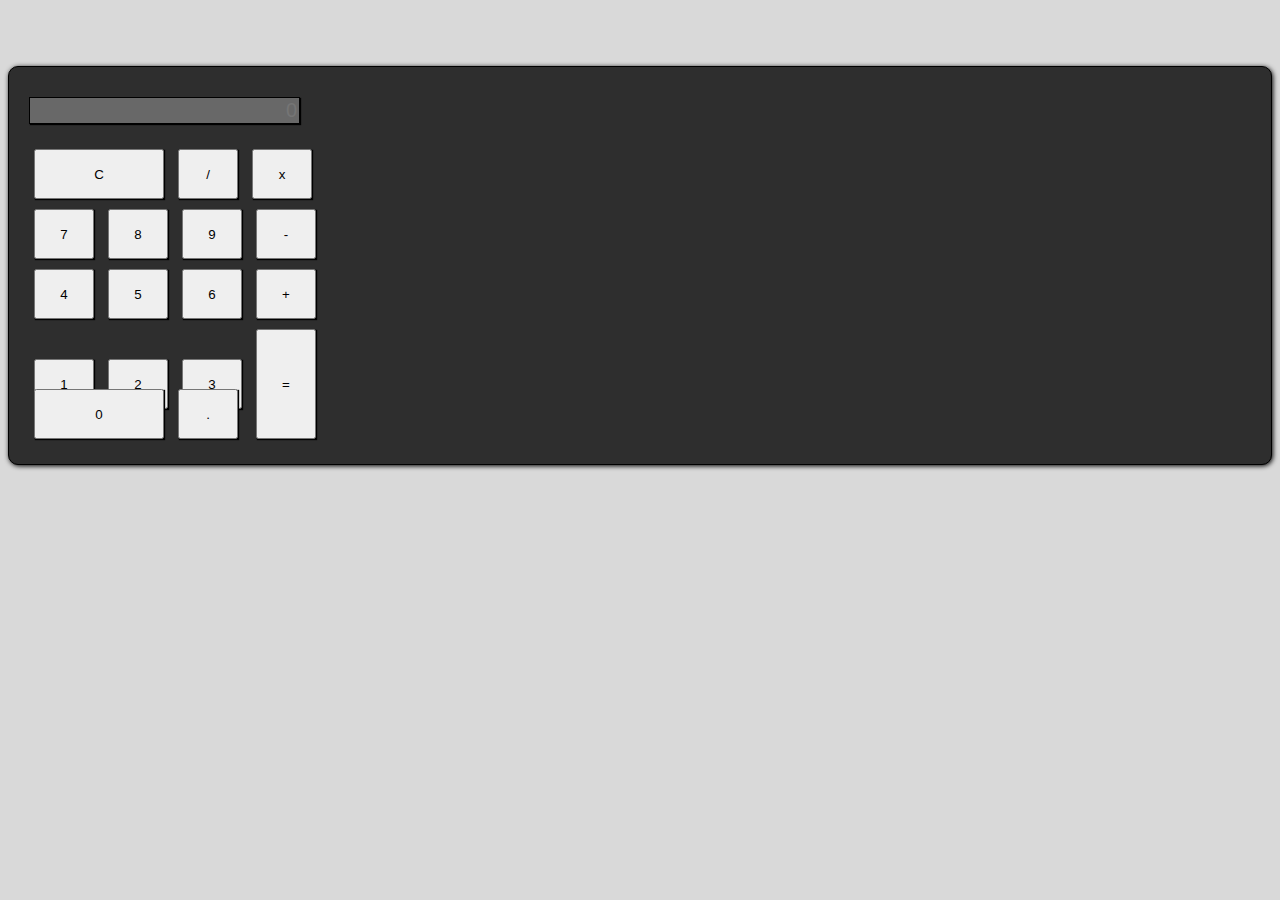
<file: calculadora/index.html>
<html>
	<head>
		<title>Calculadora</title>

		<!-- Latest compiled and minified CSS -->
		<link rel="stylesheet" href="https://maxcdn.bootstrapcdn.com/bootstrap/4.0.0-beta.2/css/bootstrap.min.css" integrity="sha384-PsH8R72JQ3SOdhVi3uxftmaW6Vc51MKb0q5P2rRUpPvrszuE4W1povHYgTpBfshb" crossorigin="anonymous">

    <style>
      .calculadora {
        margin-top: 40px;
        border: solid 1px #000;
        padding: 20px;
        background-color: #2E2E2E;
        border-radius: 10px;
        box-shadow: 1px 1px 5px #000;
      }

      .btn {
        width: 60px;
        height: 50px;
        margin: 5px;
        box-shadow: 1px 1px 1px #000;
      }

      .clear {
        width: 130px;
      }

      .enter {
        height: 110px;
      }

      .zero {
        width: 130px;
      }

      .resultado {
        text-align: right;
        font-size: 20px;
        margin-top: 10px;
        margin-bottom: 20px;
        border: solid 1px #000;
        box-shadow: 1px 1px 1px #000;
      }

    </style>
	</head>

  <body style="background: #D9D9D9">

    <div class="container">
      <div class="row">
        <div class="col d-flex justify-content-center">
          <br />

          <div class="calculadora">
            <input type="text" class="form-control resultado" placeholder="0" disabled="disabled" />
            
            <div class="row">
              <button type="button" class="btn btn-dark btn-lg clear font-weight-light">C</button>
              <button type="button" class="btn btn-dark btn-lg font-weight-light">/</button>
              <button type="button" class="btn btn-dark btn-lg font-weight-light">x</button>
            </div>

            <div class="row">
              <button type="button" class="btn btn-dark btn-lg font-weight-light">7</button>
              <button type="button" class="btn btn-dark btn-lg font-weight-light">8</button>
              <button type="button" class="btn btn-dark btn-lg font-weight-light">9</button>
              <button type="button" class="btn btn-dark btn-lg font-weight-light">-</button>
            </div>
            
            <div class="row">
              <button type="button" class="btn btn-dark btn-lg font-weight-light">4</button>
              <button type="button" class="btn btn-dark btn-lg font-weight-light">5</button>
              <button type="button" class="btn btn-dark btn-lg font-weight-light">6</button>
              <button type="button" class="btn btn-dark btn-lg font-weight-light">+</button>
            </div>

            <div class="row">
              <button type="button" class="btn btn-dark btn-lg font-weight-light">1</button>
              <button type="button" class="btn btn-dark btn-lg font-weight-light">2</button>
              <button type="button" class="btn btn-dark btn-lg font-weight-light">3</button>
              <button type="button" class="btn btn-dark btn-lg enter">=</button>
            </div>

            <div class="row" style="margin-top: -60px">
              <button type="button" class="btn btn-dark zero btn-lg font-weight-light">0</button>
              <button type="button" class="btn btn-dark btn-lg font-weight-light">.</button>
            </div>

          </div>
        </div>
      </div>
    </div>    
  </body>	

</html>
</file>
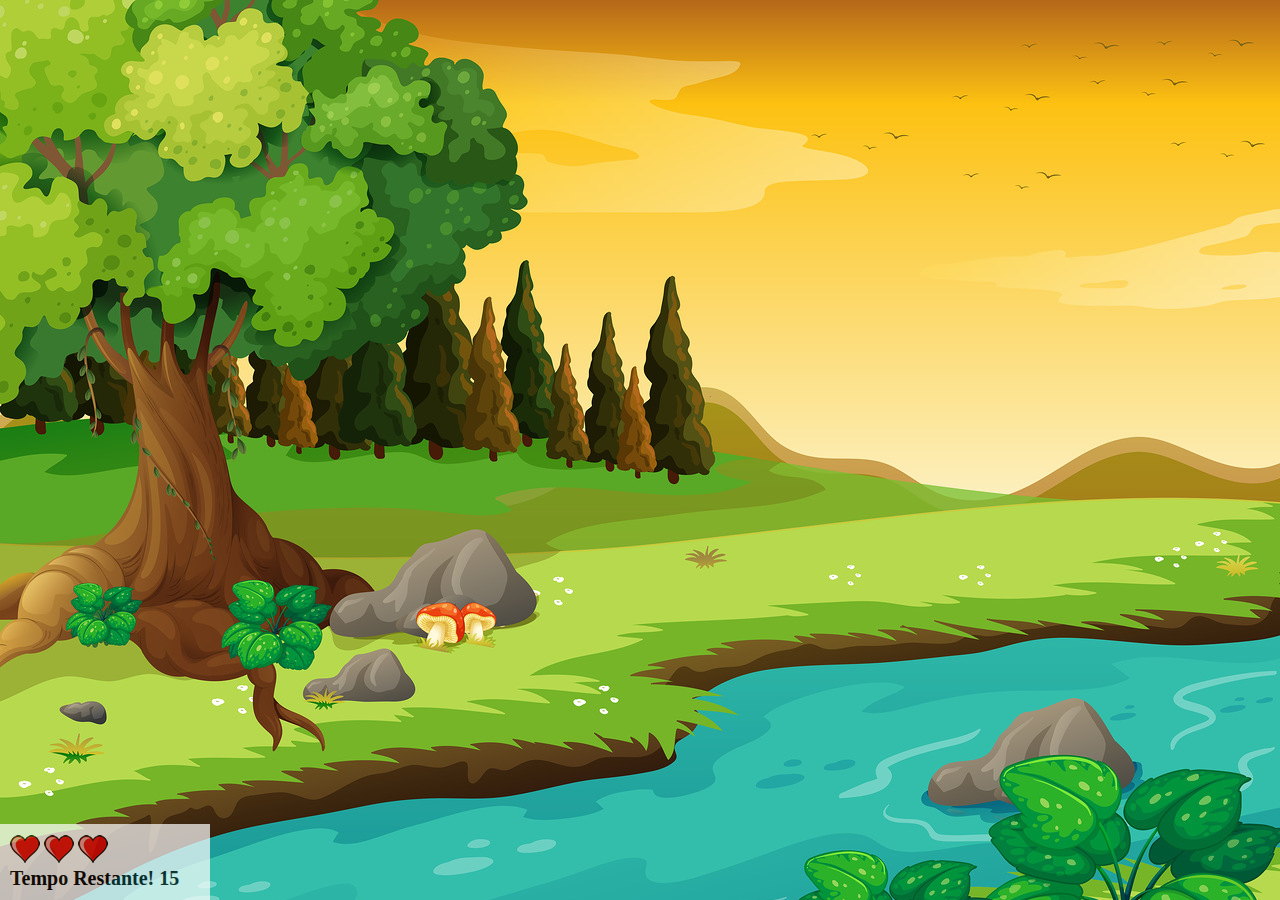
<file: jogoMatamosquito/index.html>
<!DOCTYPE html>
<html>
<head>
	<meta charset="utf-8">
	<meta name="viewport" content="width=device-width, initial-scale=1">
	<title></title>
	<script src="jogo.js"></script>
	<link rel="stylesheet" href="estilo.css"/>
	
</head>
<body onresize="ajustaTamanhoPalcoJogo()">
	
	<div class="painel">
		<div class="vidas">
			<img id="v1" src="imagens/coracao_cheio.png">
			<img id="v2" src="imagens/coracao_cheio.png">
			<img id="v3" src="imagens/coracao_cheio.png">
		</div>
		<div class="cronometro"> Tempo Restante! <span id="cronometro"> </span></div>
	</div>



	<script>
		document.getElementById('cronometro').innerHTML = tempo
		var criaMosca = setInterval(function () {
			posicaoRandomica()	
		}, criaMosquitoTempo)
		
	</script>
</body>
</html>
</file>
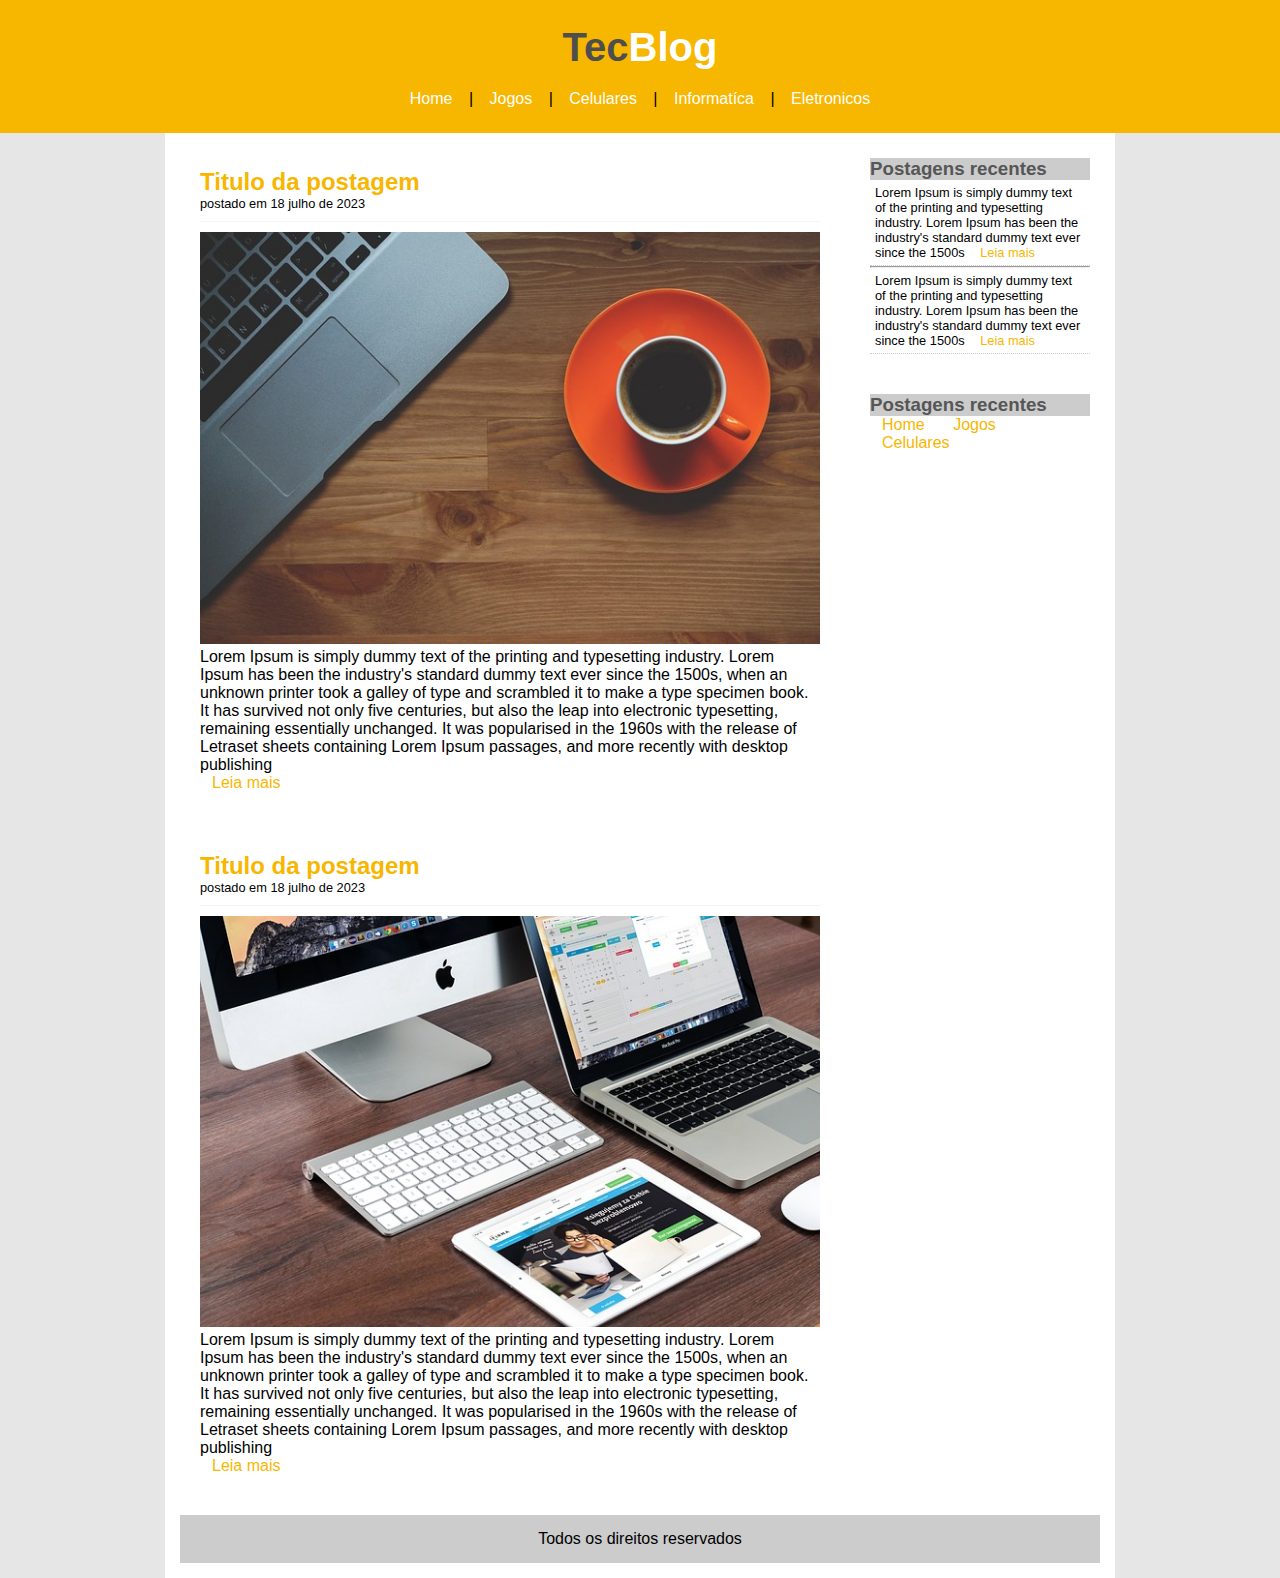
<file: projeto tec blog/index.html>
<!DOCTYPE html>
<html>
<head>
	<meta charset="utf-8">	
	<title>TecBlog - O seu blog de tecnologia</title>
	<link rel="stylesheet" type="text/css" href="css/estilo.css">
</head>
<body>
	<div id="area-cabecalho"><!--inicio cabecalho-->

		<div id="area-logo">
			<h1>Tec<span class="branco">Blog</span></h1>
		</div>
		<div id="area-menu">
			<a href="index.html">Home</a> |
			<a href="jogos.html">Jogos</a> |
			<a href="celulares.html">Celulares</a> |
			<a href="informatica.html">Informatíca</a> |
			<a href="eletronicos.html">Eletronicos</a> 
		</div>
	</div>
	<div id="area-principal"><!-- inicio area principal-->
			<div id="area-postagens">
				<div id="postagens">
					<h2>Titulo da postagem</h2>
					<span class="data-postagem">postado em 18 julho de 2023</span>
					<img width="620px" src="imagens/imagem1.jpg">
					<p>Lorem Ipsum is simply dummy text of the printing and typesetting industry. Lorem Ipsum has been the industry's standard dummy text ever since the 1500s, when an unknown printer took a galley of type and scrambled it to make a type specimen book. It has survived not only five centuries, but also the leap into electronic typesetting, remaining essentially unchanged. It was popularised in the 1960s with the release of Letraset sheets containing Lorem Ipsum passages, and more recently with desktop publishing</p>
					<a href="">Leia mais</a>
				</div>
				<div id="postagens">
					<h2>Titulo da postagem</h2>
					<span class="data-postagem">postado em 18 julho de 2023</span>
					<img width="620px" src="imagens/imagem2.jpg">
					<p>Lorem Ipsum is simply dummy text of the printing and typesetting industry. Lorem Ipsum has been the industry's standard dummy text ever since the 1500s, when an unknown printer took a galley of type and scrambled it to make a type specimen book. It has survived not only five centuries, but also the leap into electronic typesetting, remaining essentially unchanged. It was popularised in the 1960s with the release of Letraset sheets containing Lorem Ipsum passages, and more recently with desktop publishing</p>
					<a href="">Leia mais</a>
				</div>
		</div>
			<div id="area-lateral"><!--area-lateral inicio-->
				
				<div class="conteudo-lateral">
					<h3>Postagens recentes</h3>
					<div class="postagem-lateral">
						<p >Lorem Ipsum is simply dummy text of the printing and typesetting industry. Lorem Ipsum has been the industry's standard dummy text ever since the 1500s
						</a>
						<a href="">Leia mais</a>		
					</div>

						<hr>
					<div class="postagem-lateral">
						<p >Lorem Ipsum is simply dummy text of the printing and typesetting industry. Lorem Ipsum has been the industry's standard dummy text ever since the 1500s
						</a>
						<a href="">Leia mais</a>		
					</div>
				</div>
				<div class="conteudo-lateral">
					<h3>Postagens recentes</h3>

					<a href="index.html">Home</a> 
					<a href="jogos.html">Jogos</a>
					<a href="celulares.html">Celulares</a>
					 
				</div>


			</div><!--area-lateral inicio-->

			<div id="rodape"><!--rodape-->
			Todos os direitos reservados
			</div>
	</div>
	
</body>
</html>
<!---->
</file>
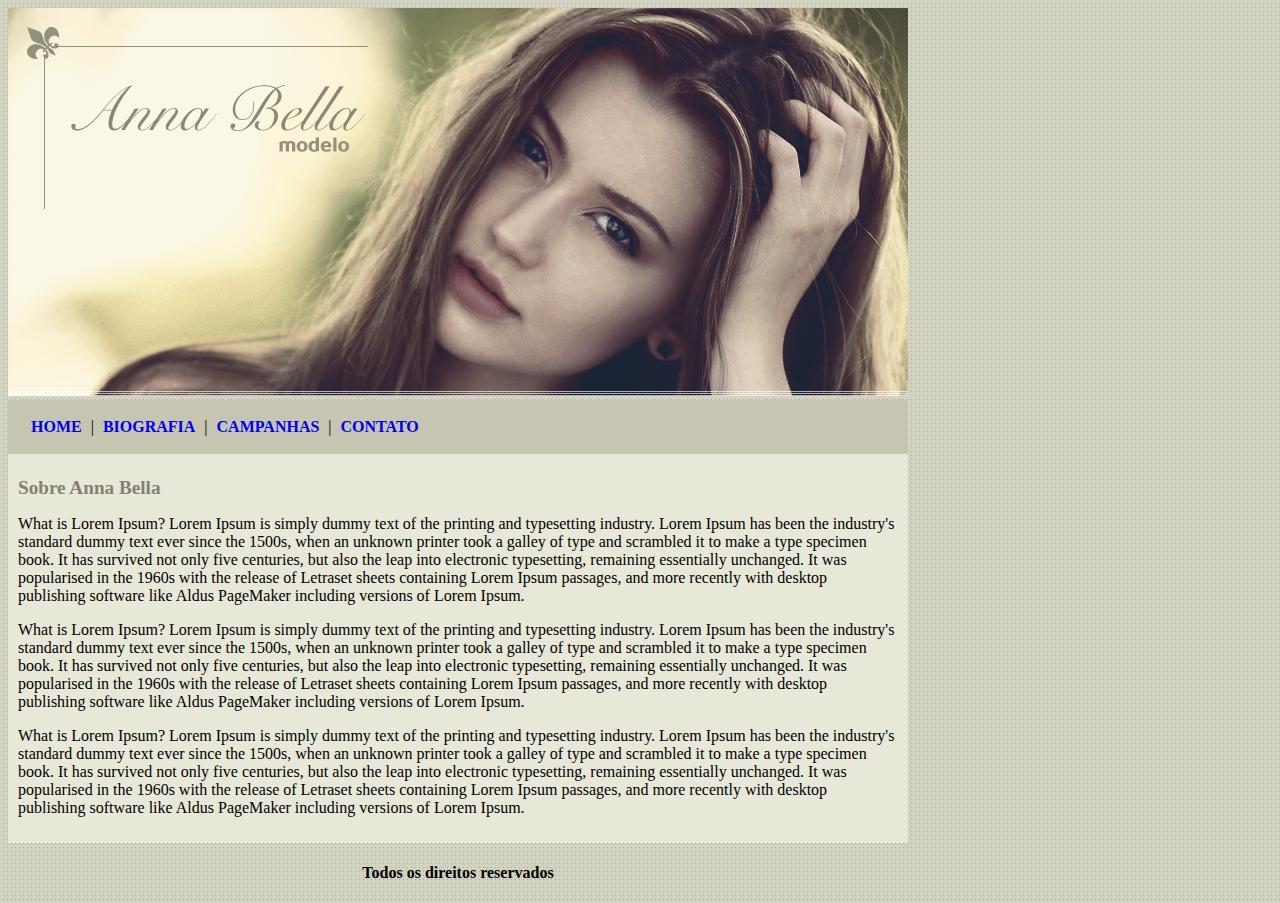
<file: ProjetoAnnaBella/index.html>
<!DOCTYPE html>
<html>
	<head>
		<title>Anna Bella Oficial</title>
		<meta charset="utf-8">

		<link rel="stylesheet" type="text/css" href="estilos.css">
		
		
	</head>
	<body >
		<div id="Principal">
			<img src="imagens/capa.png"><BR>

			<div id="menu">
				<a href="index.html">HOME</a> |
				<a href="biografia.html">BIOGRAFIA</a> |
				<a href="companhas.html">CAMPANHAS</a> |
				<a href="contatos.html">CONTATO</a> 
			</div>
			<div id="conteudo"> <!-- inicio do conteudo-->
				<h1>Sobre Anna Bella</h1>
					<p>What is Lorem Ipsum?
						Lorem Ipsum is simply dummy text of the printing and typesetting industry. Lorem Ipsum has been the industry's standard dummy text ever since the 1500s, when an unknown printer took a galley of type and scrambled it to make a type specimen book. It has survived not only five centuries, but also the leap into electronic typesetting, remaining essentially unchanged. It was popularised in the 1960s with the release of Letraset sheets containing Lorem Ipsum passages, and more recently with desktop publishing software like Aldus PageMaker including versions of Lorem Ipsum.</p>
					<p>What is Lorem Ipsum?
						Lorem Ipsum is simply dummy text of the printing and typesetting industry. Lorem Ipsum has been the industry's standard dummy text ever since the 1500s, when an unknown printer took a galley of type and scrambled it to make a type specimen book. It has survived not only five centuries, but also the leap into electronic typesetting, remaining essentially unchanged. It was popularised in the 1960s with the release of Letraset sheets containing Lorem Ipsum passages, and more recently with desktop publishing software like Aldus PageMaker including versions of Lorem Ipsum.</p>
					<p>What is Lorem Ipsum?
						Lorem Ipsum is simply dummy text of the printing and typesetting industry. Lorem Ipsum has been the industry's standard dummy text ever since the 1500s, when an unknown printer took a galley of type and scrambled it to make a type specimen book. It has survived not only five centuries, but also the leap into electronic typesetting, remaining essentially unchanged. It was popularised in the 1960s with the release of Letraset sheets containing Lorem Ipsum passages, and more recently with desktop publishing software like Aldus PageMaker including versions of Lorem Ipsum.</p>
			</div> <!-- fim do conteudo-->
			<div>
				<h4 class="centralizar">Todos os direitos reservados</h4>
				
			</div>

		</div>
		
		
		
	</body>
</html>
</file>
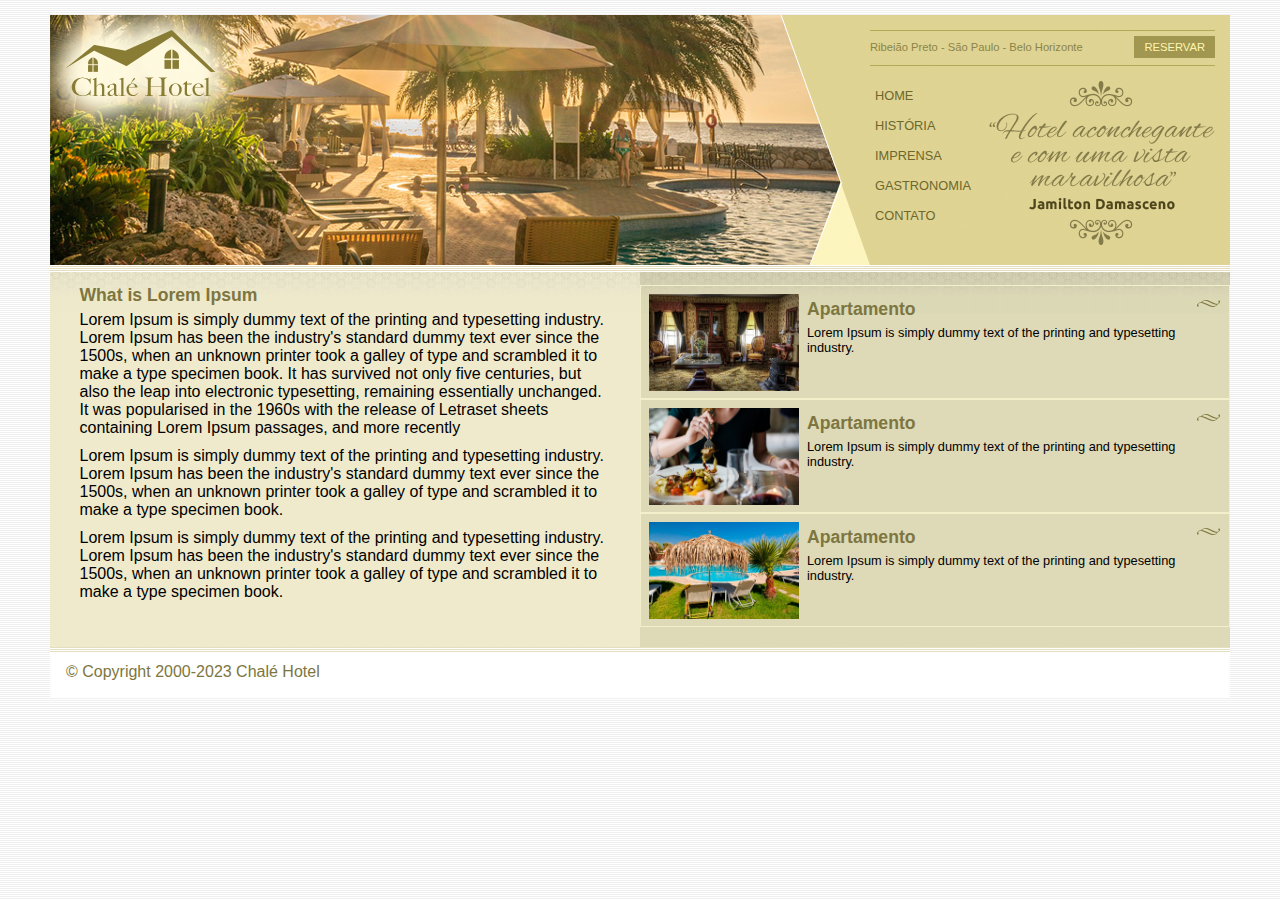
<file: projetoChale/index.html>
<!DOCTYPE html>
<html>
<head>		
	<title>Chalé Hotel</title>
	<meta charset="utf-8">
	<link rel="stylesheet" type="text/css" href="css/estilo.css">
</head>
<body>

	<div id="container"><!-- inicio conteiner-->

		<div id="topo"><!-- inicio topo-->

			<div id="area-logo">

				<h1 class="logo">
					<a href="">Chalé Hotel</a>
				</h1>

			</div>

			<div id="area-menu">
				<div id="conteudo-menu">

					<div id="menu-locais">
						<span class="locais">Ribeião Preto - São Paulo - Belo Horizonte</span>
						<a class="reserva" href="">Reservar</a>
						<div style="clear: both;"></div>						
					</div>

					<div id="menu">
						
						<ul id="navegacao">
							<li><a href="">Home</a></li>
							<li><a href="">História</a></li>
							<li><a href="">Imprensa</a></li>
							<li><a href="">gastronomia</a></li>
							<li><a href="">contato</a></li>
						</ul>

						<img class="depoimento" src="imagens/depoimento.png">					
					</div>
				</div>
			</div>

		</div><!--/ fim topo-->	

		<div id="area-principal">
			<div class="conteudo">
				<h2>What is Lorem Ipsum</h2>
				<p>Lorem Ipsum is simply dummy text of the printing and typesetting industry. Lorem Ipsum has been the industry's standard dummy text ever since the 1500s, when an unknown printer took a galley of type and scrambled it to make a type specimen book. It has survived not only five centuries, but also the leap into electronic typesetting, remaining essentially unchanged. It was popularised in the 1960s with the release of Letraset sheets containing Lorem Ipsum passages, and more recently</p>
				<p>Lorem Ipsum is simply dummy text of the printing and typesetting industry. Lorem Ipsum has been the industry's standard dummy text ever since the 1500s, when an unknown printer took a galley of type and scrambled it to make a type specimen book.</p>
				<p>Lorem Ipsum is simply dummy text of the printing and typesetting industry. Lorem Ipsum has been the industry's standard dummy text ever since the 1500s, when an unknown printer took a galley of type and scrambled it to make a type specimen book. </p>
			</div>			
		</div>


		<div id="area-lateral">
			<ul id="lista-areas">
				<li> <a href=""><img src="imagens/apartamento.jpg" width="150px"> 
					<h2>Apartamento</h2>
					<p>Lorem Ipsum is simply dummy text of the printing and typesetting industry.</p></a>
				</li>

				<li> <a href=""><img src="imagens/restaurante.jpg" width="150px"> 
					<h2>Apartamento</h2>
					<p>Lorem Ipsum is simply dummy text of the printing and typesetting industry.</p></a>
				</li>

				<li> <a href=""><img src="imagens/piscina.jpg" width="150px"> 
					<h2>Apartamento</h2>
					<p>Lorem Ipsum is simply dummy text of the printing and typesetting industry.</p></a>
				</li>
			</ul>
		</div>

		<div id="rodape">
			<span>&copy; Copyright 2000-2023 Chalé Hotel</span>
			

		</div>

	</div><!--/ fim container-->
	

</body>
</html>
</file>
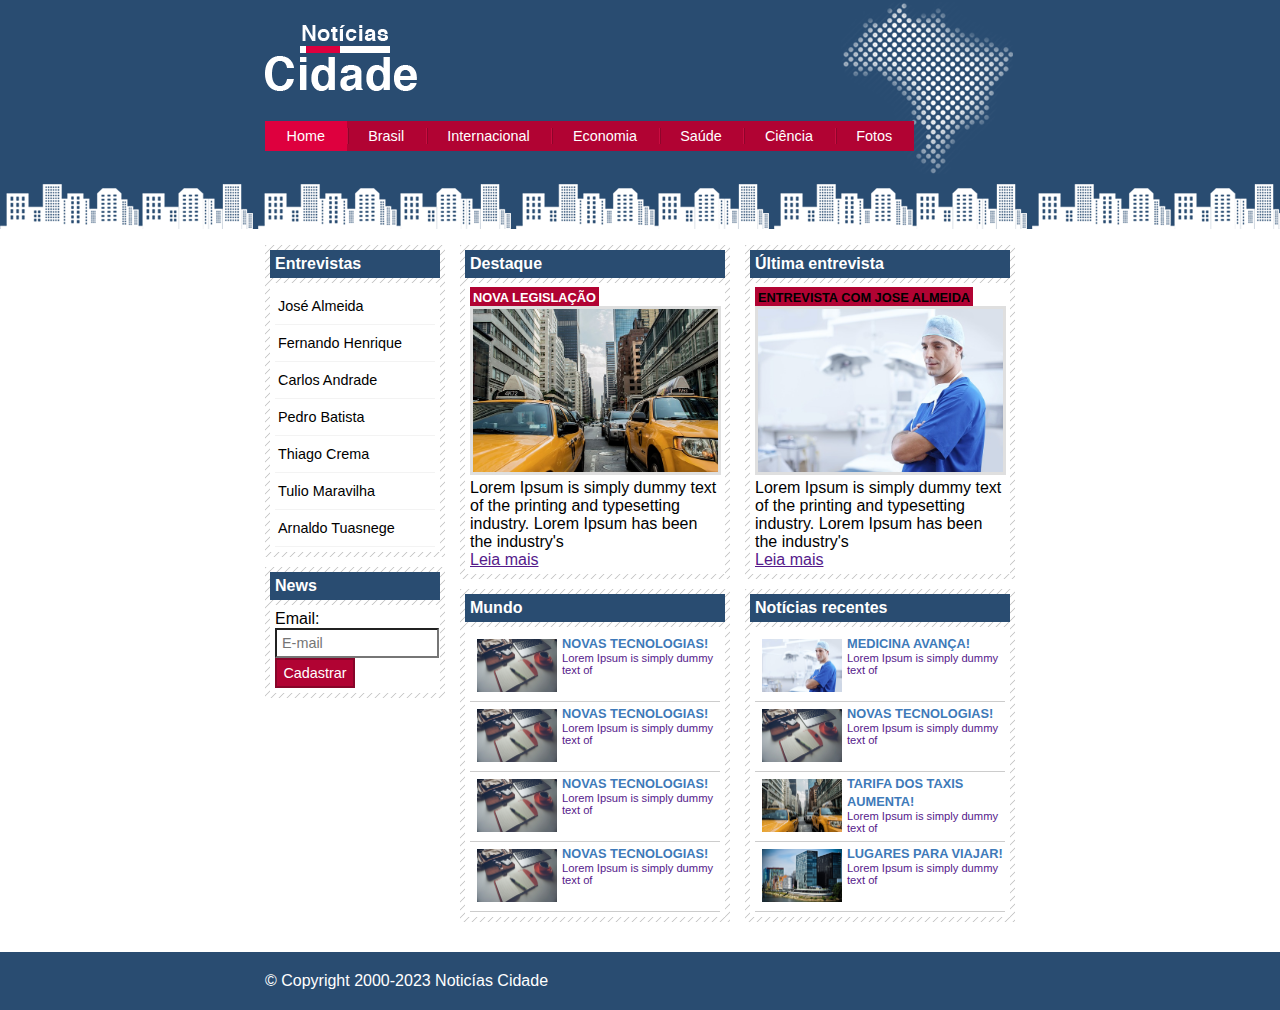
<file: projetoNoticiasCidade/index.html>
<!DOCTYPE html>
<html>
	<head>
		<meta charset="utf-8">	
		<title>Notícias cidade - Seu site de notícias</title>
		<link rel="stylesheet" type="text/css" href="css/estilo.css">
	</head>
	<body class="home">

		<div id="conteiner"><!--inicio conteiner -->


			<div id="topo"><!--inicio topo -->
				<h1 class="logo">Notícias cidade</h1>
				<ul id="navegacao">
					<li class="primeiro"><a id="home" href="index.html">Home</a></li>
					<li><a id="brasil" href="brasil.html">Brasil</a></li>
					<li><a id="internacional" href="internacional.html">Internacional</a></li>
					<li><a id="economia" href="economia.html">Economia</a></li>
					<li><a id="saude" href="saúde.html">Saúde</a></li>
					<li><a id="ciencia" href="ciência.html">Ciência</a></li>
					<li><a id="fotos" href="fotos.html">Fotos</a></li>
						
				</ul>


			</div><!--final topo -->

			<div id="conteudo"> <!--inico conteudo -->

				<div id="primario"><!--inico primario -->

					<div class="caixa destaque">
						<h2>Destaque</h2>
						<div class="caixa-conteudo">
							<h3>Nova legislação</h3>
							<img class="imagem-principal" src="imagens/taxi.jpg" width="100%">
							<p>Lorem Ipsum is simply dummy text of the printing and typesetting industry. Lorem Ipsum has been the industry's </p>
							<a href="">Leia mais</a>
						</div>

					</div>
					<div class="caixa">
						<h2>Mundo</h2>
						<div class="caixa-conteudo">
							<ul id="lista-noticias">
								<li>
									<a href="">
										<img src="imagens/tecnologia.jpg" width="80">
										<h3>Novas tecnologias!</h3>
										<p>Lorem Ipsum is simply dummy text of </p>
										</a>

								</li>
								<li>
									<a href="">
										<img src="imagens/tecnologia.jpg" width="80">
										<h3>Novas tecnologias!</h3>
										<p>Lorem Ipsum is simply dummy text of </p>
										</a>

								</li>
								<li>
									<a href="">
										<img src="imagens/tecnologia.jpg" width="80">
										<h3>Novas tecnologias!</h3>
										<p>Lorem Ipsum is simply dummy text of  </p>
										</a>

								</li>
								<li>
									<a href="">
										<img src="imagens/tecnologia.jpg" width="80">
										<h3>Novas tecnologias!</h3>
										<p>Lorem Ipsum is simply dummy text of </p>
										</a>

								</li>
							</ul>
						</div>

					</div>
				</div><!--final primario -->
				<div id="secundario"><!--inico secundario --> 
					<div class="caixa ultima-entrevista">
						<h2>Última entrevista</h2>
						<div class="caixa-conteudo">
							<h3>entrevista com jose almeida</h3>
							<img class="imagem-principal" src="imagens/doutor.jpg" width="100%">
							<p>Lorem Ipsum is simply dummy text of the printing and typesetting industry. Lorem Ipsum has been the industry's </p>
							<a href="">Leia mais</a>
						</div>

					</div>
					<div class="caixa">
						<h2>Notícias recentes</h2>
						<div class="caixa-conteudo">
							<ul id="lista-noticias">
								<li>
									<a href="">
										<img src="imagens/doutor.jpg" width="80">
										<h3>medicina avança!</h3>
										<p>Lorem Ipsum is simply dummy text of </p>
										</a>

								</li>
								<li>
									<a href="">
										<img src="imagens/tecnologia.jpg" width="80">
										<h3>Novas tecnologias!</h3>
										<p>Lorem Ipsum is simply dummy text of </p>
										</a>

								</li>
								<li>
									<a href="">
										<img src="imagens/taxi.jpg" width="80">
										<h3>tarifa dos taxis aumenta!</h3>
										<p>Lorem Ipsum is simply dummy text of  </p>
										</a>

								</li>
								<li>
									<a href="">
										<img src="imagens/mundo.jpg" width="80">
										<h3>Lugares para viajar!</h3>
										<p>Lorem Ipsum is simply dummy text of </p>
										</a>

								</li>
							</ul>
						</div>

					</div>
				</div><!--final secundario -->

				<div id="lateral"> <!--inico lateral -->

					<div class="caixa"><!--caixa entrevista -->
						<h2>Entrevistas</h2>
						<div class="caixa-conteudo">
							<ul id="navegacao">											
								<li><a href=""> José Almeida</a></li>
								<li><a href=""> Fernando Henrique</a></li>
								<li><a href=""> Carlos Andrade</a></li>
								<li><a href=""> Pedro Batista</a></li>
								<li><a href=""> Thiago Crema</a></li>
								<li><a href=""> Tulio Maravilha</a></li>
								<li><a href=""> Arnaldo Tuasnege</a></li>										
							</ul>
						</div>
					</div>
					<div class="caixa"><!--caixa news -->
						<h2>News</h2>
						<div class="caixa-conteudo">
							<form>
								<div>
									<label for="email">Email:</label>
									<input type="" name="email"id="email" placeholder="E-mail" >
								</div>
								<div>
									<input class="submit" type="submit" value="Cadastrar">
								</div>
							</form>
							
						</div>
					</div>
				</div><!--final lateral -->				
			</div><!--final conteudo -->
		</div><!--final  conteiner -->
		<div id="conteiner-rodape" style="clear: both;">
			<div id="rodape">&copy; Copyright 2000-2023 Noticías Cidade</div>
		</div>
		

	</body>
</html>
</file>
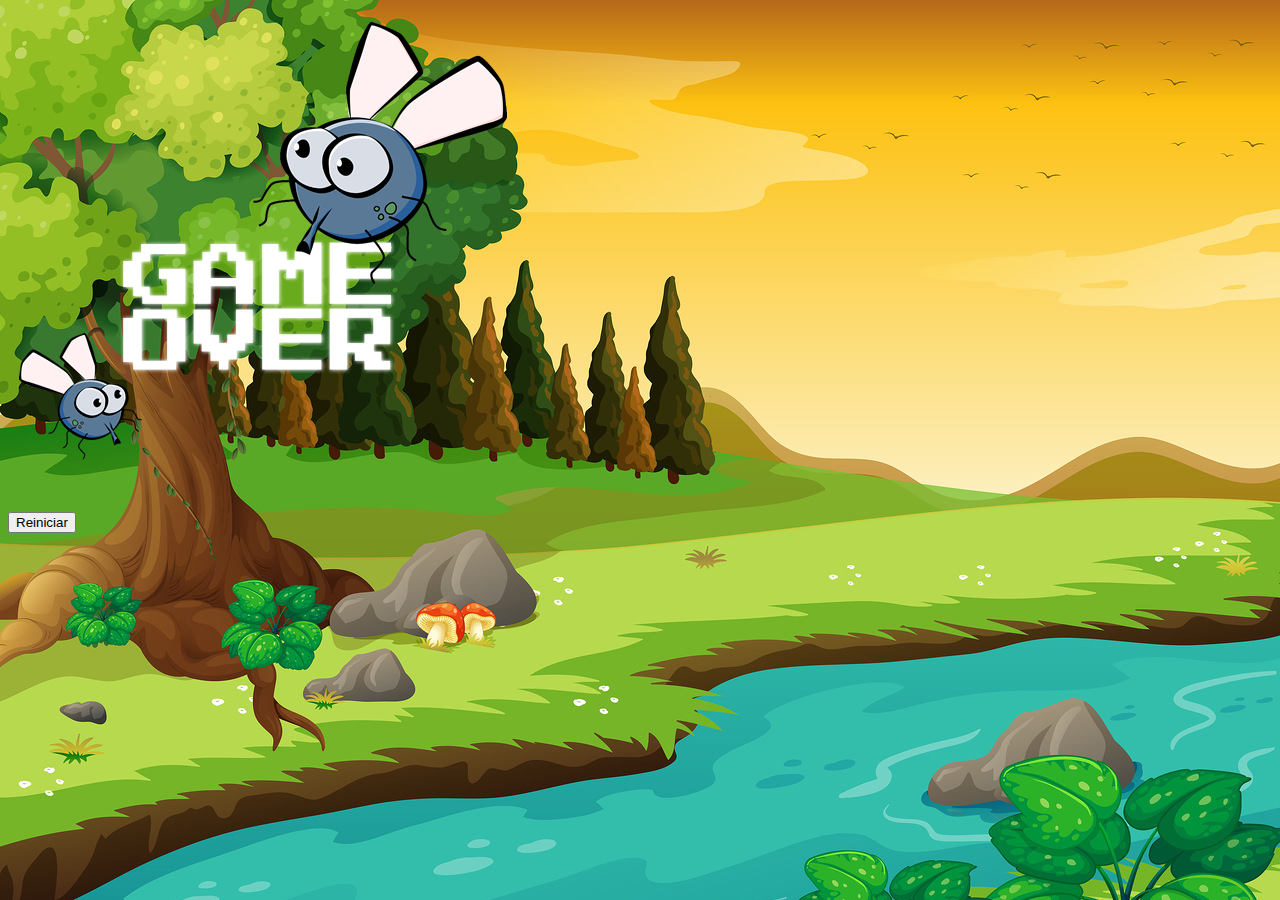
<file: jogoMatamosquito/fim_de_jogo.html>
<!DOCTYPE html>
<html>
<head>
	<meta charset="utf-8">
	<meta name="viewport" content="width=device-width, initial-scale=1">
	<title></title>
	<script src="jogo.js"></script>
	
	<link rel="stylesheet" href="https://maxcdn.bootstrapcdn.com/bootstrap/4.0.0-beta.2/css/bootstrap.min.css" integrity="sha384-PsH8R72JQ3SOdhVi3uxftmaW6Vc51MKb0q5P2rRUpPvrszuE4W1povHYgTpBfshb" crossorigin="anonymous">
	<link rel="stylesheet" href="estilo.css"/>
	
</head>
<body>
	<div class="container">
		<div class="row">
			<div class="col">
				<div class="d-flex justify-content-center">
				<img src="imagens/game_over.png">
				</div>
			</div>
		</div>

		<div class="row">
			<div class="col">
				<div class="d-flex justify-content-center">
				<button type="butoon" class="btn btn-dark btn-lg "onclick="window.location.href = 'inicial.html'") > Reiniciar</button>
				</div>
			</div>
		</div>

	</div>
	
	


	<script>	
		
	</script>
</body>
</html>
</file>
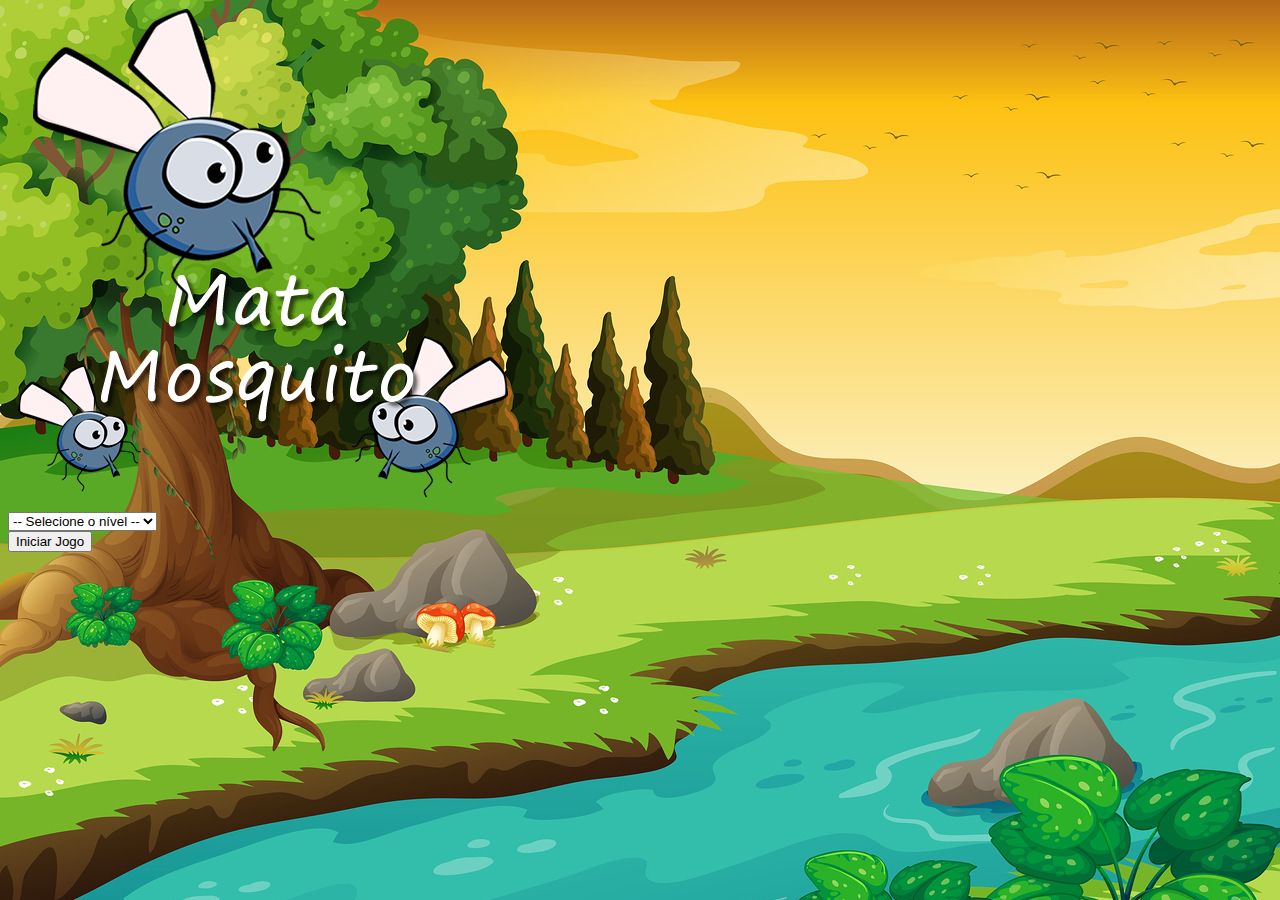
<file: jogoMatamosquito/inicial.html>
<!DOCTYPE html>
<html>
<head>
	<meta charset="utf-8">
	<meta name="viewport" content="width=device-width, initial-scale=1">
	<title></title>
	<script src="jogo.js"></script>
	
	<link rel="stylesheet" href="https://maxcdn.bootstrapcdn.com/bootstrap/4.0.0-beta.2/css/bootstrap.min.css" integrity="sha384-PsH8R72JQ3SOdhVi3uxftmaW6Vc51MKb0q5P2rRUpPvrszuE4W1povHYgTpBfshb" crossorigin="anonymous">
	<link rel="stylesheet" href="estilo.css"/>
	<script >
		function iniciarJogo() {
			var nivel = document.getElementById('nivel').value
			if (nivel === '') {
				alert('Selecione um nível')
				return false
			}
			window.location.href = "index.html?" + nivel

			

		}
	</script>
</head>
<body>
	<div class="container">
		<div class="row">
			<div class="col">
				<div class="d-flex justify-content-center">
				<img src="imagens/game.png">
				</div>
			</div>
		</div>


		<div class="row">
			<div class="col">
				<div class="d-flex justify-content-center">
					<div class="mb-2">
						<select class="form-control" id="nivel"> 
							<option value="">-- Selecione o nível -- </option>
							<option value="normal">-- Normal -- </option>
							<option value="dificil">-- Difícil -- </option>
							<option value="chucknorris">-- chuck norris -- </option>
						</select>
					</div>	
				</div>
			</div>
		</div>




		<div class="row">
			<div class="col">
				<div class="d-flex justify-content-center">
				<button type="butoon" class="btn btn-danger btn-lg " onclick="iniciarJogo()" ) > Iniciar Jogo</button>
				</div>
			</div>
		</div>

	</div>
</file>
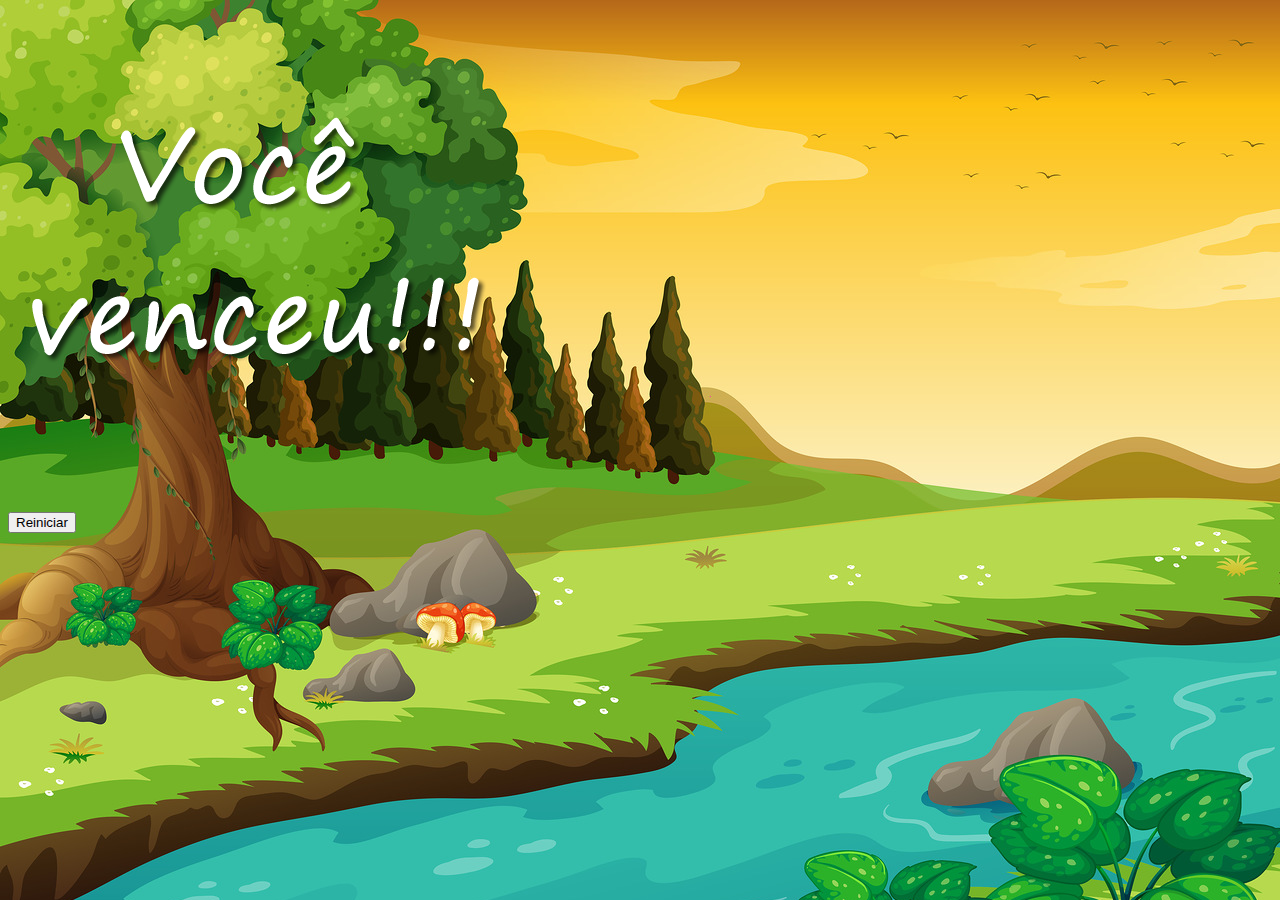
<file: jogoMatamosquito/vitoria.html>
<!DOCTYPE html>
<html>
<head>
	<meta charset="utf-8">
	<meta name="viewport" content="width=device-width, initial-scale=1">
	<title></title>
	<script src="jogo.js"></script>
	
	<link rel="stylesheet" href="https://maxcdn.bootstrapcdn.com/bootstrap/4.0.0-beta.2/css/bootstrap.min.css" integrity="sha384-PsH8R72JQ3SOdhVi3uxftmaW6Vc51MKb0q5P2rRUpPvrszuE4W1povHYgTpBfshb" crossorigin="anonymous">
	<link rel="stylesheet" href="estilo.css"/>
	
</head>
<body>
	<div class="container">
		<div class="row">
			<div class="col">
				<div class="d-flex justify-content-center">
				<img src="imagens/vitoria.png">
				</div>
			</div>
		</div>

		<div class="row">
			<div class="col">
				<div class="d-flex justify-content-center">
				<button type="butoon" class="btn btn-dark btn-lg "onclick="window.location.href = 'inicial.html'") > Reiniciar</button>
				</div>
			</div>
		</div>

	</div>
	
	


	<script>	
		
	</script>
</body>
</html>
</file>
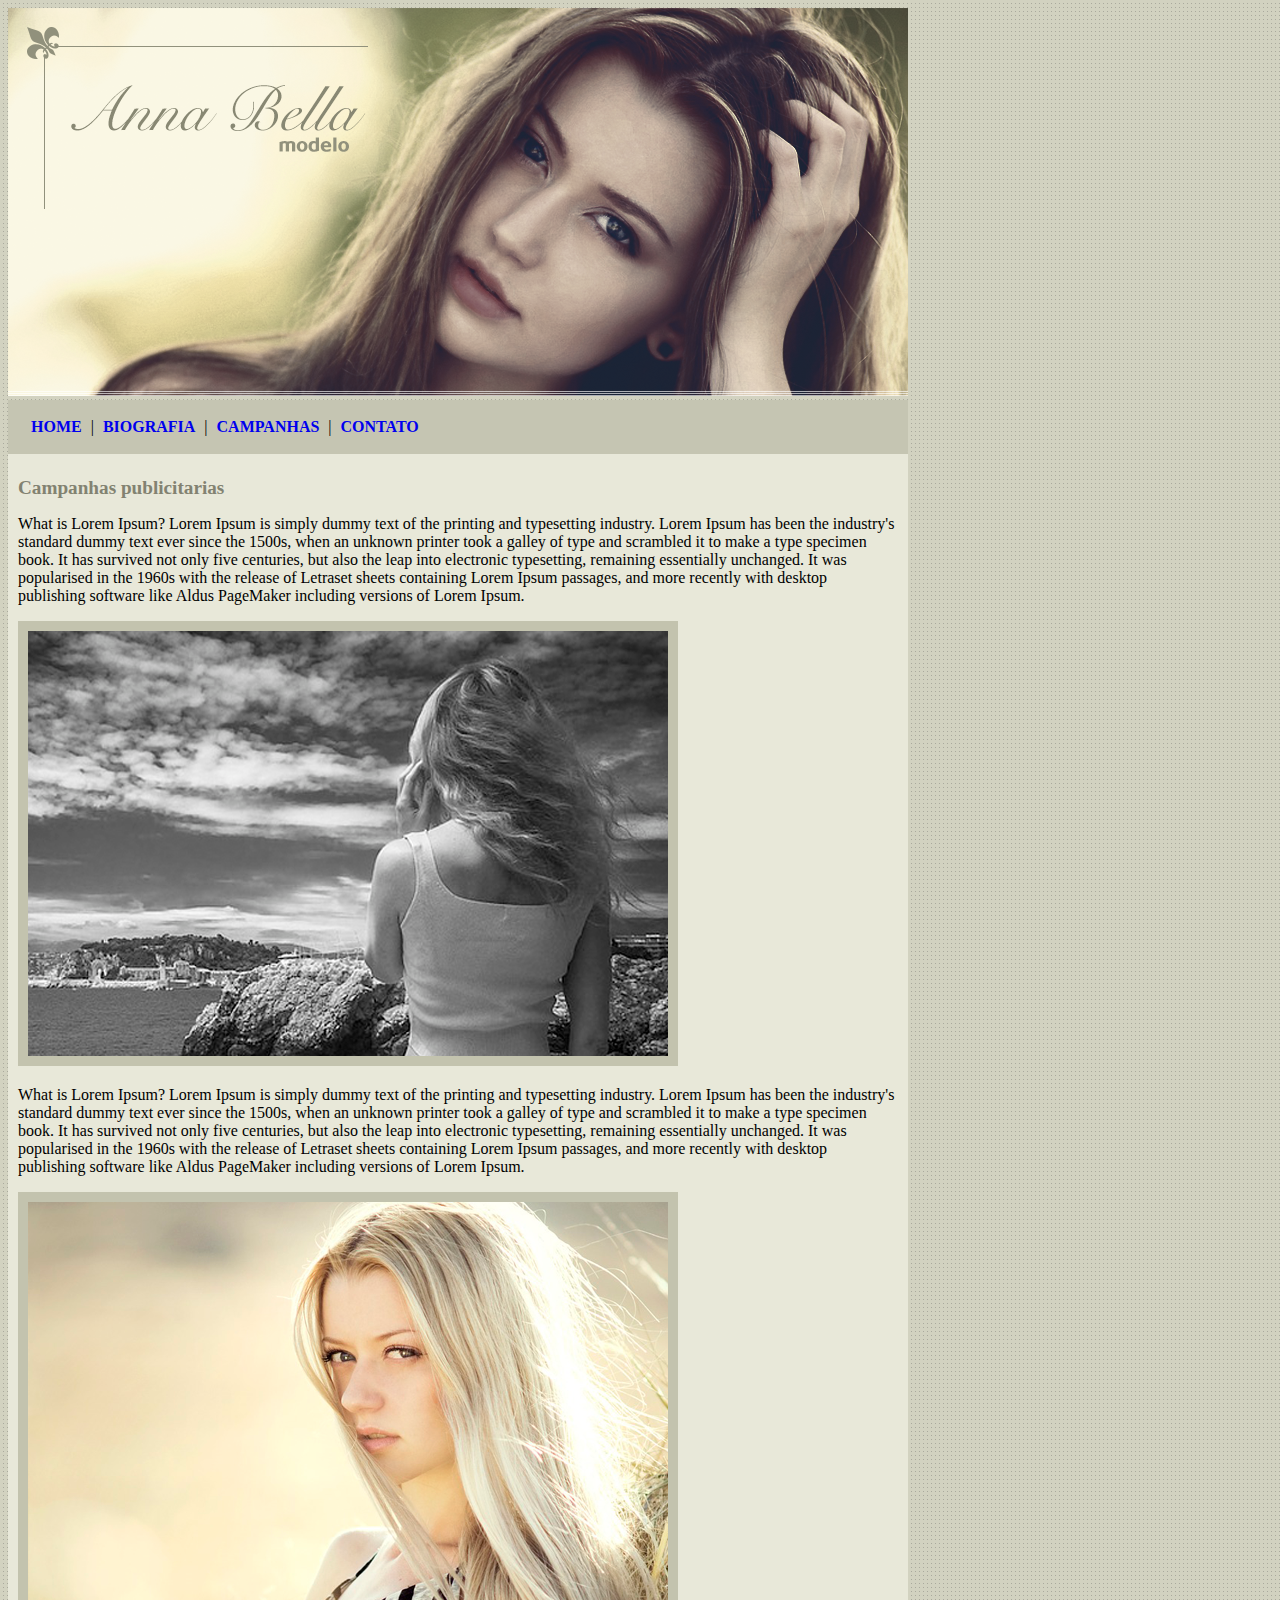
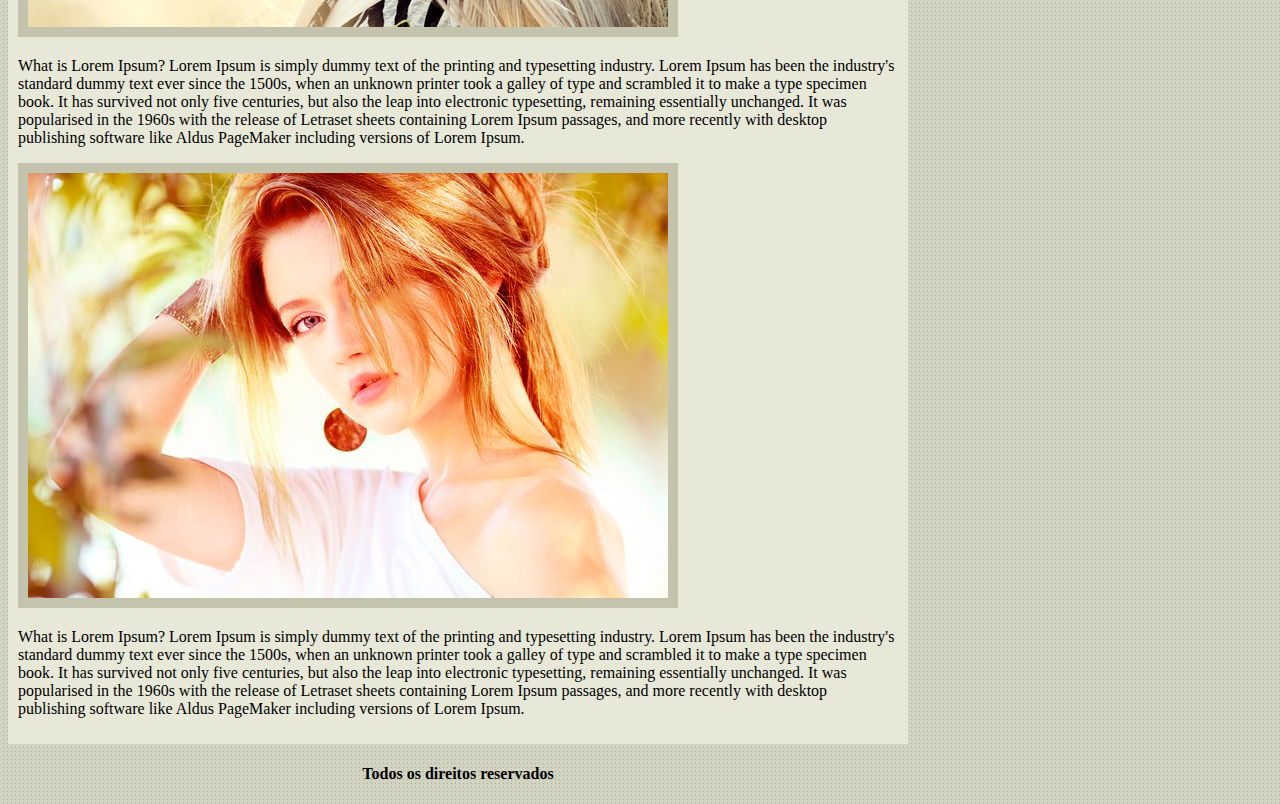
<file: ProjetoAnnaBella/companhas.html>
<!DOCTYPE html>
<html>
	<head>
		<title>Campanhas publicitarias</title>
		<meta charset="utf-8">

		<link rel="stylesheet" type="text/css" href="estilos.css">
		
		
	</head>
	<body >
		<div id="Principal">
			<img src="imagens/capa.png"><BR>

			<div id="menu">
				<a href="index.html">HOME</a> |
				<a href="biografia.html">BIOGRAFIA</a> |
				<a href="companhas.html">CAMPANHAS</a> |
				<a href="contatos.html">CONTATO</a> 
			</div>
			<div id="conteudo"> <!-- inicio do conteudo-->
				<h1>Campanhas publicitarias</h1>
					<p>What is Lorem Ipsum?
						Lorem Ipsum is simply dummy text of the printing and typesetting industry. Lorem Ipsum has been the industry's standard dummy text ever since the 1500s, when an unknown printer took a galley of type and scrambled it to make a type specimen book. It has survived not only five centuries, but also the leap into electronic typesetting, remaining essentially unchanged. It was popularised in the 1960s with the release of Letraset sheets containing Lorem Ipsum passages, and more recently with desktop publishing software like Aldus PageMaker including versions of Lorem Ipsum.</p>
						<img src="imagens/foto1.png"class="img-campanha">
					<p>
						What is Lorem Ipsum?
						Lorem Ipsum is simply dummy text of the printing and typesetting industry. Lorem Ipsum has been the industry's standard dummy text ever since the 1500s, when an unknown printer took a galley of type and scrambled it to make a type specimen book. It has survived not only five centuries, but also the leap into electronic typesetting, remaining essentially unchanged. It was popularised in the 1960s with the release of Letraset sheets containing Lorem Ipsum passages, and more recently with desktop publishing software like Aldus PageMaker including versions of Lorem Ipsum.</p>
						<img src="imagens/foto2.png"class="img-campanha">
					<p>What is Lorem Ipsum?
						Lorem Ipsum is simply dummy text of the printing and typesetting industry. Lorem Ipsum has been the industry's standard dummy text ever since the 1500s, when an unknown printer took a galley of type and scrambled it to make a type specimen book. It has survived not only five centuries, but also the leap into electronic typesetting, remaining essentially unchanged. It was popularised in the 1960s with the release of Letraset sheets containing Lorem Ipsum passages, and more recently with desktop publishing software like Aldus PageMaker including versions of Lorem Ipsum.</p>
						<img src="imagens/foto3.png"class="img-campanha">
						<p>What is Lorem Ipsum?
						Lorem Ipsum is simply dummy text of the printing and typesetting industry. Lorem Ipsum has been the industry's standard dummy text ever since the 1500s, when an unknown printer took a galley of type and scrambled it to make a type specimen book. It has survived not only five centuries, but also the leap into electronic typesetting, remaining essentially unchanged. It was popularised in the 1960s with the release of Letraset sheets containing Lorem Ipsum passages, and more recently with desktop publishing software like Aldus PageMaker including versions of Lorem Ipsum.</p>
			</div> <!-- fim do conteudo-->
			<div>
				<h4 class="centralizar">Todos os direitos reservados</h4>
				
			</div>

		</div>
		
		
		
	</body>
</html>
</file>
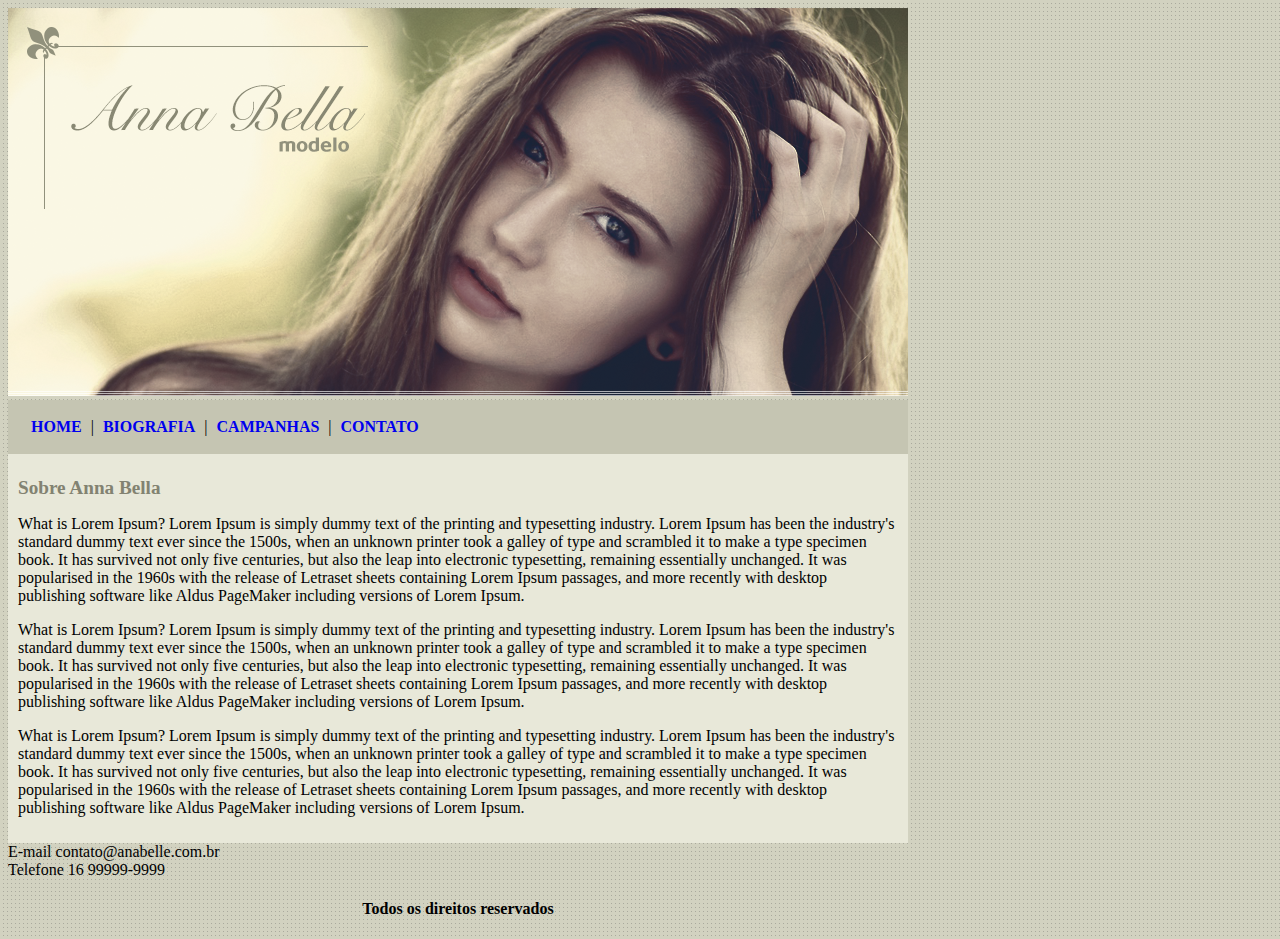
<file: ProjetoAnnaBella/contatos.html>
<!DOCTYPE html>
<html>
	<head>
		<title>contatos</title>
		<meta charset="utf-8">

		<link rel="stylesheet" type="text/css" href="estilos.css">
		
		
	</head>
	<body >
		<div id="Principal">
			<img src="imagens/capa.png"><BR>

			<div id="menu">
				<a href="index.html">HOME</a> |
				<a href="biografia.html">BIOGRAFIA</a> |
				<a href="companhas.html">CAMPANHAS</a> |
				<a href="contatos.html">CONTATO</a> 
			</div>
			<div id="conteudo"> <!-- inicio do conteudo-->
				<h1>Sobre Anna Bella</h1>
					<p>What is Lorem Ipsum?
						Lorem Ipsum is simply dummy text of the printing and typesetting industry. Lorem Ipsum has been the industry's standard dummy text ever since the 1500s, when an unknown printer took a galley of type and scrambled it to make a type specimen book. It has survived not only five centuries, but also the leap into electronic typesetting, remaining essentially unchanged. It was popularised in the 1960s with the release of Letraset sheets containing Lorem Ipsum passages, and more recently with desktop publishing software like Aldus PageMaker including versions of Lorem Ipsum.</p>
					<p>What is Lorem Ipsum?
						Lorem Ipsum is simply dummy text of the printing and typesetting industry. Lorem Ipsum has been the industry's standard dummy text ever since the 1500s, when an unknown printer took a galley of type and scrambled it to make a type specimen book. It has survived not only five centuries, but also the leap into electronic typesetting, remaining essentially unchanged. It was popularised in the 1960s with the release of Letraset sheets containing Lorem Ipsum passages, and more recently with desktop publishing software like Aldus PageMaker including versions of Lorem Ipsum.</p>
					<p>What is Lorem Ipsum?
						Lorem Ipsum is simply dummy text of the printing and typesetting industry. Lorem Ipsum has been the industry's standard dummy text ever since the 1500s, when an unknown printer took a galley of type and scrambled it to make a type specimen book. It has survived not only five centuries, but also the leap into electronic typesetting, remaining essentially unchanged. It was popularised in the 1960s with the release of Letraset sheets containing Lorem Ipsum passages, and more recently with desktop publishing software like Aldus PageMaker including versions of Lorem Ipsum.</p>
			</div> <!-- fim do conteudo-->
			<div>
				E-mail contato@anabelle.com.br<br>
				Telefone 16 99999-9999

			</div>
			<div>
				<h4 class="centralizar">Todos os direitos reservados</h4>
				
			</div>

		</div>
		
		
		
	</body>
</html>
</file>
<file: jogoMatamosquito/estilo.css>
html{
	cursor: url(imagens/mata_mosca.png)30 30, auto;
}

body{
	background-image: url(imagens/bg.jpg);
	background-repeat: no-repeat;
	background-size: 100%;
	
}

.mosquito1{
	width: 50px;
	height: 50px;
}
.mosquito2{
	width: 70px;
	height: 70px;
}
.mosquito3{
	width: 90px;
	height: 90px;
}
.ladoA{
	transform: scaleX(1);
}
.ladoB{
	transform: scaleX(-1);
}

.painel{
	position: absolute;
	width: 190px;
	padding: 10px;
	bottom: 0px;
	border-top: solid 1px #fff;
	background-color: #fff;
	opacity: 0.7;
	left: 0px;

}
.vidas{
	float: left;
}
.cronometro{
	float: left;
	font-size: 20px;
	font-weight: bold;
}
</file>
<file: projeto tec blog/css/estilo.css>
/*limpar formataçoes*/
*{
	margin: 0;
	padding: 0;

}
body{
	font-size: 1em;
	font-family:"Trebuchet MA",Helvetica,sans-serif;
	background: #e6e6e6;
}

/*layout*/
#area-cabecalho{
	background-color: #f7b600;
	padding: 15px;
	text-align: center;

}
#area-logo,#area-menu{
	padding: 10px;

}
/*formatação menu*/
a{
	text-decoration: none;
	padding: 8px 12px;
}
#area-cabecalho a:link {
	color:#FFF;	
}
#area-cabecalho a:visited {
	color:#FFF;
	
}
#area-cabecalho a:hover{
	color: #f7b600;
	background: #FFF;
	text-decoration: none;

}
a:link, a:visited {
	color:#f7b600;	
} 
a:hover{
	text-decoration: underline;
}
	


/*Formatação area-principal*/
#area-principal{
	background: white ;
	width: 920px;
	margin: 0 auto;
	padding: 15px;
}
#area-lateral{
	
}
#area-postagens{
width: 660px;
float:left ;


}
#postagens{
	padding: 20px;
	margin-bottom: 20px;
	background: white;
}
#area-lateral{
		width:  240px;
		float: right;

	}

/*formatação geral*/
h1{
	color:#4e4e4e ;
	font-size:2.5em;
}
h2{	
	color:#f7b600 ;
}
h3{	
	color:#565656 ;
	background: #ccc;
	padding: ;
}
.branco{
	color: white;
}
.conteudo-lateral{
	background: white;
	padding: 10px;
	margin-bottom: 20px;

}
#rodape{
	clear: both;	
	background: #ccc;
	padding:15px ;
	text-align: center;

}
.data-postagem{
	font-size: 0.8em;
	border-bottom: 1px solid #f4f4f4;
	padding-bottom: 10px;
	margin-bottom: 10px;
	display: block;
}
.postagem-lateral{
	font-size: 0.8em;
	padding:5px ;
	border-bottom: 1px dotted #ccc;


}
</file>
<file: ProjetoAnnaBella/estilos.css>
body{
	background: #d2d2c1 url('imagens/fundo.png');
	font: 16px, arial, helvetica, sans-serif;
}
#Principal{
	
	width: 900px;
	
	
}
#menu{
	background: #c5c5b2;
	padding:18px ;
}
#conteudo{
	background: #e8e8d9;
	padding: 10px;
}
a{
	color: 4b566a;
	text-decoration: none;
	font-weight: bold;
	
	padding: 5px;
}
.centralizar{
	text-align:center;
}
h1{
	color: #828271;
	font-size: 1.2em;
}
.img-campanha{
	border: 10px solid #c3c3ae;
}
</file>
<file: projetoChale/css/estilo.css>
/* Estrutura do site
*/
* {
	margin:0;
	padding: 0;
}

body {
	font-family: Helvetica, "Trebuchet MS", sans-serif;
	background: #fff url(../imagens/bg.png);
	margin: 15px;
}

#container {
	background: #ede9cc url(../imagens/bg-container.png)top center repeat-y;
	margin: 0 auto;
	min-width: 740px;
	max-width: 1180px;
}

#topo {
	position: relative;
	background: #dbcd87;
	height: 15.4em;
	min-height: 250px;
}

#area-logo {
	position: absolute;
	background: url(../imagens/topo-imagem-principal.png) no-repeat;
	width: 100%;
	height: 250px;
	top: 0;
	left: 0;
	z-index: 1;
}

.logo a {
	position: absolute;
	top: 15px;
	left: 15px;
	z-index: 3;
	background: url(../imagens/logo.png) no-repeat;
	width: 151px;
	height: 66px;
	text-indent: -9000px;
}

#area-menu {
	position: absolute;
	top: 0;
	right: 0;
	background: url(../imagens/topo-imagem-lateral.png) no-repeat; 
	width: 450px;
	height: 250px;
	z-index: 2;
}

#conteudo-menu {
	margin-left: 90px;
	margin-right: 15px;
	padding-top: 15px;
}

#menu-locais {
	border-bottom: 1px solid #b5ab56;
	border-top: 1px solid #b5ab56;
	padding-top: 5px;
	padding-bottom: 5px;
	font-size: 0.7em;
	color: #8b8448;
}

#menu-locais .locais {
	float: left;
	line-height: 2.1em;
}
li{
	list-style-type: none;
}

a {
	text-decoration: none;

}

a.reserva {
	text-transform: uppercase;
	background: #a29750;
	color: #fff5b0;
	padding: 5px 10px;
	float: right;
}
#menu{
	margin-top: 15px;
}

ul#navegacao {
	float: left;
}
ul#navegacao a {
	text-transform: uppercase;
	font-size: 0.8em;
	padding: 5px;
	color: #6e672c;
	line-height: 30px;
}
ul#navegacao a:hover {
	background: #fdf6be;
}

.depoimento {
	width: 226px;
	height: 164px;
	float: right;
}
#area-principal{
	float: left;	
	width: 50%;
	background: url(../imagens/bg-area-principal.png) top left repeat-x;
	padding: 15px 0px;
}
#area-lateral{
	float:right;	
	width: 50%;
	background: url(../imagens/bg-area-lateral.png) top left repeat-x;
	padding: 20px 0px; 
}
.conteudo{
	margin: 0 auto;
	width: 90%;
	
}
#rodape{
	clear: both;
	padding: 16px;
	background: #fff url(../imagens/bg-rodape.png) repeat-x top;
	color: #7d7640;
}
h2{
	color: #7d7640;
	font-size: 1.1em;
	padding: 5px 0px;
}
p {
	font-size: 1em;
	margin-bottom: 10px;
}


#lista-areas li{
	padding: 8px;
	border: 1px solid #f3efcb; 
	height: 6em;
}
#lista-areas li a img {
	float: left;
	margin-right: 8px;	
}
#lista-areas li a p {
	font-size: 0.8em;
	color: #000;
}
#lista-areas li a h2 {
	background: url(../imagens/ornamento.png) no-repeat right top ;
	font-size: 01.1em;
	color: #7d7640;
}
#lista-areas li:hover{
	background: #f6f3d6;
	cursor: pointer;
}
</file>
<file: projetoNoticiasCidade/css/estilo.css>
*{
	margin: 0;
	padding: 0;

}

body{
	font-family: "Trebuchet MT", Helvetica, sans-serif;
	background: #fff url(../imagens/fundo.png)repeat-x ;


}
#conteiner{
	width: 750px;
	margin: 0 auto;
	
}
#topo {
	height: 150px;
	
	background: url(../imagens/detalhe-topo.png)no-repeat right top;
	padding-top: 25px;
	width: 750px;
}
.logo {
	width: 152px;
	height: 66px;
	background: url(../imagens/logo.png);
	text-indent: -3000px;
}
ul {
	margin: 0;
	padding: 0;
	list-style: none;
}
#topo ul {
	background: #b10333;
	margin-top: 30px;
	float: left;	
}
#topo ul li{
	float: left;
	
}
#topo ul li a {
	font-size: 0.9em;
	display:block ;
	padding: 0 1.5em;
	line-height: 2.1em;
	text-decoration: none;
	color: #fff;
	background: url(../imagens/divisor.png)no-repeat left center;
}

#topo ul .primeiro a {
	background: none;
}
#topo ul a:hover {
	color: #69001d;
}
body.home #navegacao a#home,
body.brasil #navegacao a#brasil,
body.internacional #navegacao a#internacional,
body.economia #navegacao a#economia,
body.saude #navegacao a#saude,
body.ciencia #navegacao a#ciencia,
body.fotos #navegacao a#fotos {
	color: #fff;
	background: #de003e;
	cursor: 	
	}

#conteudo{
	background: #f5f5f5;
	margin-top: 60px;
}
#lateral{
	width: 180px;	
	float:left;
	margin: 0 0 20px -750px;
}
#primario{
	width: 270px;	
	float:left;
	margin: 0 0 20px 195px;
}

}
#uma-colunas #primario{
	width: 750px;
	float:left;
	margin: 0 0 20px 0px;
}
#duas-colunas #primario{
	width: 555px;	
	float:left;
	margin: 0 0 20px 195px;
}

#secundario{
	width: 270px;
	float:left;
	margin: 0 0 20px 15px;
}

.caixa{
	background: #f3f3f3 url(../imagens/fundo-caixa.png);
	margin: 10px 0 ;
	padding: 5px;
}
h2{
	font-size: 1em;
	background: #294c71;
	color: #fff;
	padding: 5px;
}
.caixa-conteudo{
	background: #fff;
	padding: 5px;
	margin-top: 5px;
}

img.imagem-principal {
	width: 98%;
	border: 3px solid #dfdfdf;
}
h3{
	text-transform: uppercase;
	display: inline;
	font-size: 0.8em;
	padding: 3px;
}
.destaque h3{
	color: #fff;
	background: #b10333;
}
.ultima-entrevista h3{
	color: #000;
	background: #b10333;
}
#lista-noticias li{
	padding: 2px;
	border-bottom: 1px solid #ccc;
	height: 65px;
}
#lista-noticias li a img {
	float: left;
	margin: 5px;
}
#lista-noticias li a  {
	text-decoration: none;
	
}

#lista-noticias li a h3 {
	font-size: 0.8em;
	padding: 0;
	color:#3e7ab9;
}
#lista-noticias li a p {
	font-size: 0.7em;
}
#lista-noticias li:hover {
	background: #eee;
	cursor: pointer;
}

#conteiner-rodape{
	background: #294c71;
	padding: 20px;
}
#rodape{
	width: 750px;
	margin: 0 auto;
	color: #fff;
}

#lateral ul a{
	font-size: 0.9em;
	padding: 3px;
	display: block;
	line-height: 30px;
	color: #000;
	text-decoration: none;
	border-bottom: 1px solid#f3f3f3;
}

#lateral ul a:hover{
	background: #f9f9f9 url(../imagens/marcador.png) no-repeat left center;
	color: #a1a1a1;
	padding-left: 20px;
}
	
label {
	display: block;
	cursor:pointer;
}
input{
	font-size: 0.9em;
	background-color: #fff;
	padding: 5px;
	width: 150px;
}
input.submit {
	width: 80px;
	background-color: #b10333;
	color: #fff;
	border: 2px solid #870529;
	padding: 5px;
}
</file>
